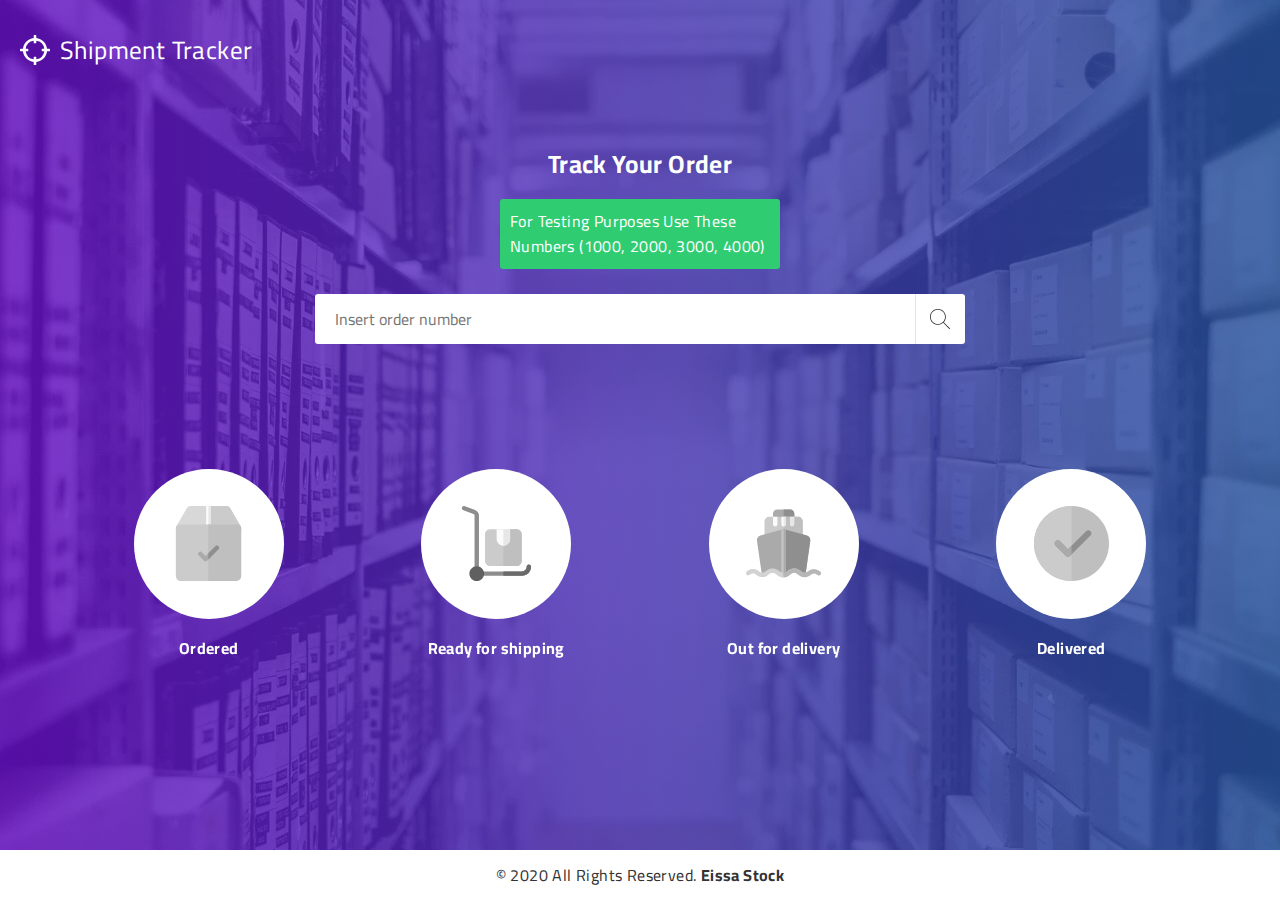
<file: index.html>
<!--
___________.___  _________ _________   _____      ____  ________.___.__________
\_   _____/|   |/   _____//   _____/  /  _  \     \   \/  /\__  |   |\____    /
|    __)_ |   |\_____  \ \_____  \  /  /_\  \     \     /  /   |   |  /     / 
|        \|   |/        \/        \/    |    \    /     \  \____   | /     /_ 
/_______  /|___/_______  /_______  /\____|__  / /\/___/\  \ / ______|/_______ \
        \/             \/        \/         \/  \/      \_/ \/               \/
--><!DOCTYPE html><html lan="en" dir="ltr"><head><meta charset="UTF-8"><title>Shipment Tracker</title><link rel="shortcut icon" href="img/favicon.ico" type="image/x-icon"><meta name="theme-color" content="#ffffff"><meta name="viewport" content="width=device-width,initial-scale=1"><!-- !START SEO--><meta name="description" content="Track your orders easily."><meta name="author" content="Eissa Saber"><!-- START SHARE--><!-- All Websites--><meta property="og:title" content="Shipment Tracker"><meta property="og:description" content="Track your orders easily."><meta property="og:image" content="https://eissa.xyz/shipment-tracker/img/thumbnail.jpg"><meta property="og:url" content="https://eissa.xyz/shipment-tracker"><meta property="og:site_name" content="Shipment Tracker"><meta property="og:type" content="website"><!-- Twitter--><meta name="twitter:card" content="summary"><meta name="twitter:title" content="Shipment Tracker"><meta name="twitter:description" content="Track your orders easily."><meta name="twitter:image" content="https://eissa.xyz/shipment-tracker/img/thumbnail.jpg"><!-- END SHARE--><link href="https://eissa.xyz/shipment-tracker" rel="canonical"><meta name="robots" content="index, follow"><!-- !END SEO--><!-- *START CSS--><link rel="stylesheet" href="https://fonts.googleapis.com/css2?family=Cairo:wght@400;700&amp;display=swap"><link gd="" rel="stylesheet" href="style/app.min.css"><!-- *END CSS--><!-- [if lt IE 9]>
    <script src="script/html5shiv.js"></script><![endif] --></head><body><!-- start notification--><div id="notify"><button class="closeNotify" type="button"><svg class="closeNotify" xmlns="http://www.w3.org/2000/svg" viewbox="0 0 386.667 386.667"><path class="closeNotify" d="M386.667 45.564L341.103 0l-147.77 147.77L45.564 0 0 45.564l147.77 147.77L0 341.103l45.564 45.564 147.77-147.77 147.77 147.77 45.564-45.564-147.768-147.77z"></path></svg></button><p></p></div><!-- end notification--><!-- !START MAIN WRAPPER--><main><!-- start nav bar--><nav><a href="index.html" id="logo"><img src="img/logo.svg" alt="logo"> <span>shipment tracker</span></a></nav><!-- end nav bar--><!-- start header            --><header><h1>track your order</h1><p>for testing purposes use these numbers (1000, 2000, 3000, 4000)</p><form id="form"><input type="text" id="engine" placeholder="Insert order number" autocomplete="off" required pattern="[0-9]{4,}"> <button type="submit" id="btn"><svg xmlns="http://www.w3.org/2000/svg" viewbox="0 0 512 512"><path d="M508.875 493.792L353.09 338.005c32.358-35.927 52.245-83.296 52.245-135.34C405.333 90.917 314.417 0 202.667 0S0 90.917 0 202.667s90.917 202.667 202.667 202.667c52.043 0 99.41-19.887 135.34-52.245l155.786 155.786c2.083 2.083 4.813 3.125 7.542 3.125s5.458-1.042 7.542-3.125c4.166-4.167 4.166-10.917-.001-15.083zM202.667 384c-99.98 0-181.333-81.344-181.333-181.333S102.688 21.333 202.667 21.333 384 102.677 384 202.667 302.646 384 202.667 384z"></path></svg></button></form></header><!-- end header    --><!-- start phases container--><div id="phasesWrapper"><div class="phase phase-0"><div class="phaseImgCon phaseImgCon-0"><img src="img/phase-0.svg" alt="Ordered"></div><p>Ordered</p></div><div class="phase phase-1"><div class="phaseImgCon phaseImgCon-1"><img src="img/phase-1.svg" alt="Ready for shipping"></div><p>Ready for shipping</p></div><div class="phase phase-2"><div class="phaseImgCon phaseImgCon-2"><img src="img/phase-2.svg" alt="Out for delivery"></div><p>Out for delivery</p></div><div class="phase phase-3"><div class="phaseImgCon phaseImgCon-3"><img src="img/phase-3.svg" alt="Delivered"></div><p>Delivered</p></div></div><!-- end phases container--><!-- start tracking details--><div id="phaseDetail"><h2>tracking details</h2><section id="phaseDetailInnerCon"></section></div><!-- end tracking details--></main><!-- start footer--><footer><p>&copy; 2020 All Rights Reserved. <a href="https://eissa.xyz" target="_blank">Eissa Stock</a></p></footer><!-- end footer--><!-- !END MAIN WRAPPER--><!-- *START JS--><script gd="" defer="defer" src="script/app.min.js"></script><!-- *END JS--></body></html>
</file>
<file: style/app.min.css>
/*! normalize.css v8.0.1 | MIT License | github.com/necolas/normalize.css */html{line-height:1.15;-webkit-text-size-adjust:100%}body{margin:0}main{display:block}h1{font-size:2em;margin:.67em 0}hr{box-sizing:content-box;height:0;overflow:visible}pre{font-family:monospace,monospace;font-size:1em}a{background-color:transparent}abbr[title]{border-bottom:none;text-decoration:underline;-webkit-text-decoration:underline dotted;text-decoration:underline dotted}b,strong{font-weight:bolder}code,kbd,samp{font-family:monospace,monospace;font-size:1em}small{font-size:80%}sub,sup{font-size:75%;line-height:0;position:relative;vertical-align:baseline}sub{bottom:-.25em}sup{top:-.5em}img{border-style:none}button,input,optgroup,select,textarea{font-family:inherit;font-size:100%;line-height:1.15;margin:0}button,input{overflow:visible}button,select{text-transform:none}[type=button],[type=reset],[type=submit],button{-webkit-appearance:button}[type=button]::-moz-focus-inner,[type=reset]::-moz-focus-inner,[type=submit]::-moz-focus-inner,button::-moz-focus-inner{border-style:none;padding:0}[type=button]:-moz-focusring,[type=reset]:-moz-focusring,[type=submit]:-moz-focusring,button:-moz-focusring{outline:1px dotted ButtonText}fieldset{padding:.35em .75em .625em}legend{box-sizing:border-box;color:inherit;display:table;max-width:100%;padding:0;white-space:normal}progress{vertical-align:baseline}textarea{overflow:auto}[type=checkbox],[type=radio]{box-sizing:border-box;padding:0}[type=number]::-webkit-inner-spin-button,[type=number]::-webkit-outer-spin-button{height:auto}[type=search]{-webkit-appearance:textfield;outline-offset:-2px}[type=search]::-webkit-search-decoration{-webkit-appearance:none}::-webkit-file-upload-button{-webkit-appearance:button;font:inherit}details{display:block}summary{display:list-item}[hidden],template{display:none}*,:after,:before{box-sizing:border-box;margin:0;padding:0}h1,h2,h3,h4,h5,h6,p{margin:0}body,html{box-sizing:border-box;margin:0;padding:0;font-family:Cairo,Helvetica,Arial,sans-serif;font-weight:400;letter-spacing:.4px;background-color:#fff;color:#fff}main{width:100%;min-height:calc(100vh - 50px);background-image:linear-gradient(90deg,rgba(106,17,203,.8),rgba(39,85,163,.8)),url(../img/bg.webp);background-size:cover;background-position:50%;padding-bottom:25px}button{border:0;background:transparent;cursor:pointer}#notify{position:fixed;bottom:55px;right:-250px;width:250px;background-color:#ff4758;padding:10px 10px 10px 40px;border-radius:3px;z-index:1;box-shadow:0 0 6px 3px rgba(0,0,0,.1);transition:all .3s ease-in-out}#notify button{position:absolute;top:5px;left:5px;width:20px;height:20px;box-sizing:content-box;padding:4px;border:1px solid #fff;border-radius:50%}#notify button svg{width:10px;height:10px;fill:#fff;cursor:pointer}#notify p{color:#fff;-webkit-user-select:none;-ms-user-select:none;user-select:none}nav{width:100%;overflow:hidden}nav #logo{float:left;margin:30px 20px;height:40px;text-decoration:none}nav #logo img{height:30px;margin-top:5px;float:left}nav #logo span{line-height:40px;font-size:25px;color:#fff;text-transform:capitalize;padding-left:10px;float:left}header{margin-top:50px}header h1{text-align:center;font-size:25px}header h1,header p{text-transform:capitalize}header p{background-color:#30cc71;color:#fff;padding:10px;width:280px;margin:20px auto auto;border-radius:3px;line-height:25px}header form{position:relative;width:calc(100% - 40px);height:50px;margin-left:auto;margin-right:auto;margin-top:25px}header form input{width:100%;height:100%;border:0;border-radius:3px;padding-left:20px;padding-right:50px}header form input:focus{outline:none;box-shadow:0 0 0 2px #fbb654;border-radius:3px;transition:box-shadow .3s ease-in-out}header form button{position:absolute;top:0;right:0;width:50px;height:50px}header form button:focus{outline:none;box-shadow:0 0 0 2px #fbb654;border-radius:3px;transition:box-shadow .3s ease-in-out}header form button:after{content:"";position:absolute;top:0;left:0;width:1px;height:100%;background-color:#e6e6e6}header form button svg{position:relative;top:2px;width:20px;height:20px;fill:#333;cursor:pointer}
/* !Start actualPage */#phasesWrapper{width:calc(100% - 40px);overflow:hidden;padding-top:15px;margin:25px auto}#phasesWrapper .phase{width:100%;float:left;margin-bottom:20px;filter:grayscale(1)}#phasesWrapper .phase:last-of-type{margin-bottom:0}#phasesWrapper .phase .phaseImgCon{position:relative;width:150px;height:150px;margin:auto;border-radius:50%;background-color:#fff}#phasesWrapper .phase .phaseImgCon img{width:75px;margin:37.5px}#phasesWrapper .phase p{text-align:center;margin:20px 0;font-weight:700}#phaseDetail{width:calc(100% - 40px);margin:auto;background-color:#fff;color:#333;border-radius:15px;padding:15px;box-shadow:0 0 3px 6px hsla(0,0%,40%,.1);visibility:hidden}#phaseDetail h2{font-size:18px;text-transform:capitalize;margin-bottom:10px}#phaseDetail ul{list-style-type:none}#phaseDetail ul li{margin:5px 0;padding:5px;border-radius:3px;color:#666;animation:b .3s ease-in-out forwards;opacity:0}#phaseDetail ul li:nth-of-type(odd){background-color:#f3f3f3}#phaseDetail ul li:nth-of-type(2){animation-delay:.2s}#phaseDetail ul li:nth-of-type(3){animation-delay:.4s}#phaseDetail ul li:nth-of-type(4){animation-delay:.6s}@keyframes a{0%{box-shadow:0 0 0 5px #fff}to{box-shadow:0 0 0 15px hsla(0,0%,100%,0)}}@keyframes b{0%{opacity:0;transform:translateX(-15px)}to{opacity:1;transform:translateX(0)}}.animatePhase{animation:a 1.5s linear infinite}
/* !End actualPage */footer{width:100%;height:50px;line-height:50px;background-color:#fff}footer p{text-align:center;color:#333}footer p a{color:#333;text-decoration:none;font-weight:700}@media (min-width:768px){header form{width:650px}}@media (min-width:768px){#phasesWrapper{margin-top:110px}#phasesWrapper .phase{width:25%}#phasesWrapper .phase:last-of-type{margin-bottom:20px}}@media (min-width:992px){#phasesWrapper{width:950px}}@media (min-width:1200px){#phasesWrapper{width:1150px}}@media (min-width:768px){#phaseDetail{max-width:550px}}
/*# sourceMappingURL=../maps/app.min.css.map */
</file>
